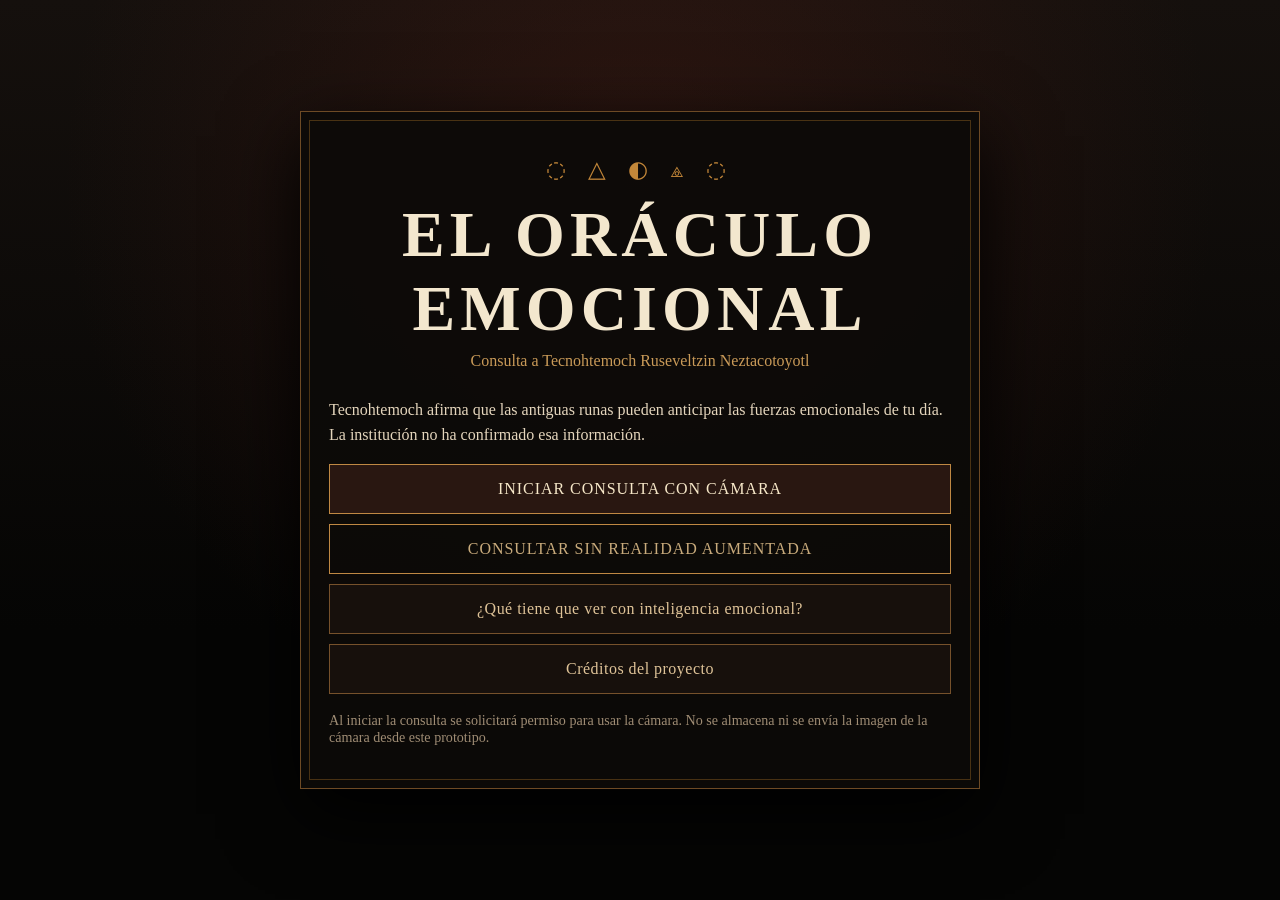
<file: index.html>
<!doctype html>
<html lang="es">
<head>
<meta charset="utf-8">
<meta name="viewport" content="width=device-width,initial-scale=1,viewport-fit=cover">
<title>El Oráculo Emocional de Neza</title>
<link rel="stylesheet" href="styles.css">
</head>
<body>
<main class="shell">
  <section class="panel">
    <div class="rune">◌ △ ◐ ⟁ ◌</div>
    <h1>EL ORÁCULO EMOCIONAL</h1>
    <div class="subtitle">Consulta a Tecnohtemoch Ruseveltzin Neztacotoyotl</div>
    <p class="copy">
      Tecnohtemoch afirma que las antiguas runas pueden anticipar las fuerzas emocionales de tu día.
      La institución no ha confirmado esa información.
    </p>
    <a class="button" href="ar.html">Iniciar consulta con cámara</a>
    <a class="button secondary" href="fallback.html">Consultar sin realidad aumentada</a>
    <a class="button tertiary" href="inteligencia-emocional.html">¿Qué tiene que ver con inteligencia emocional?</a>
    <a class="button tertiary" href="creditos.html">Créditos del proyecto</a>
    <p class="note">
      Al iniciar la consulta se solicitará permiso para usar la cámara. No se almacena ni se envía la imagen de la cámara desde este prototipo.
    </p>
  </section>
</main>
</body>
</html>
</file>
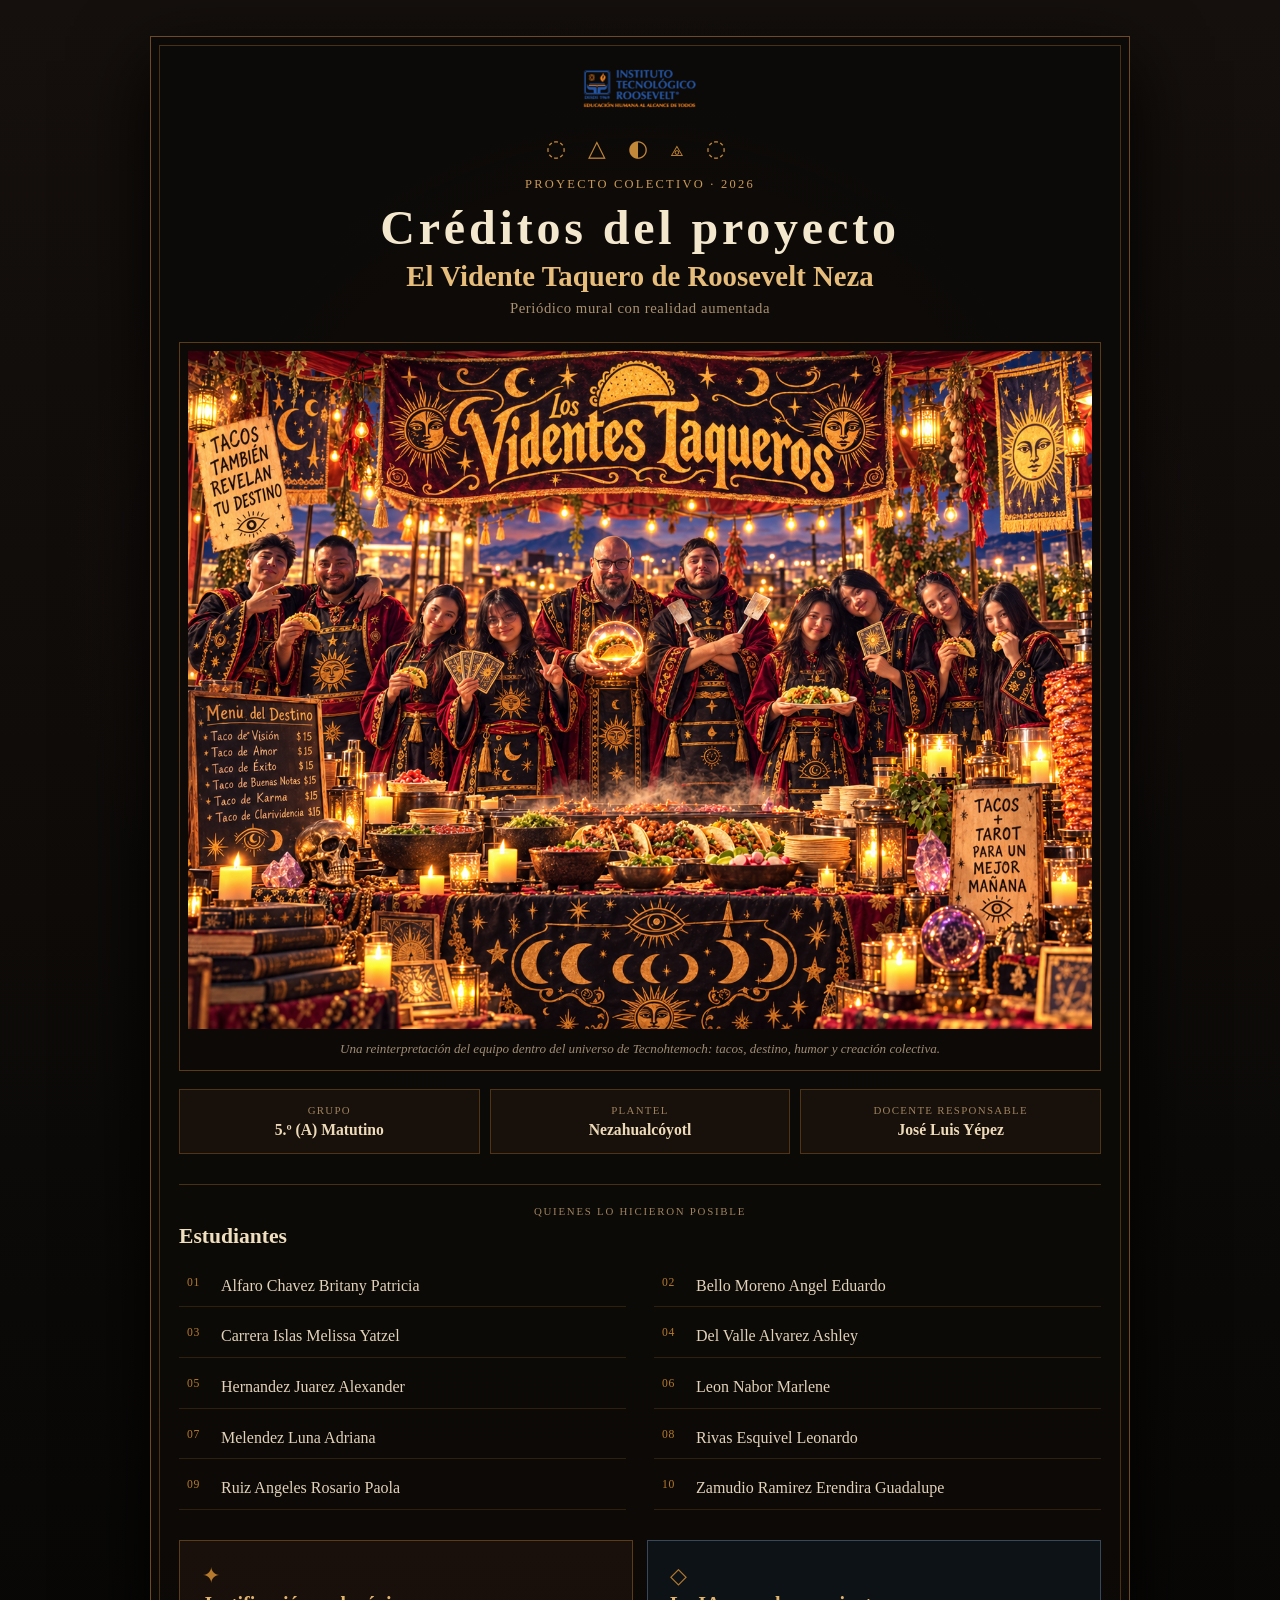
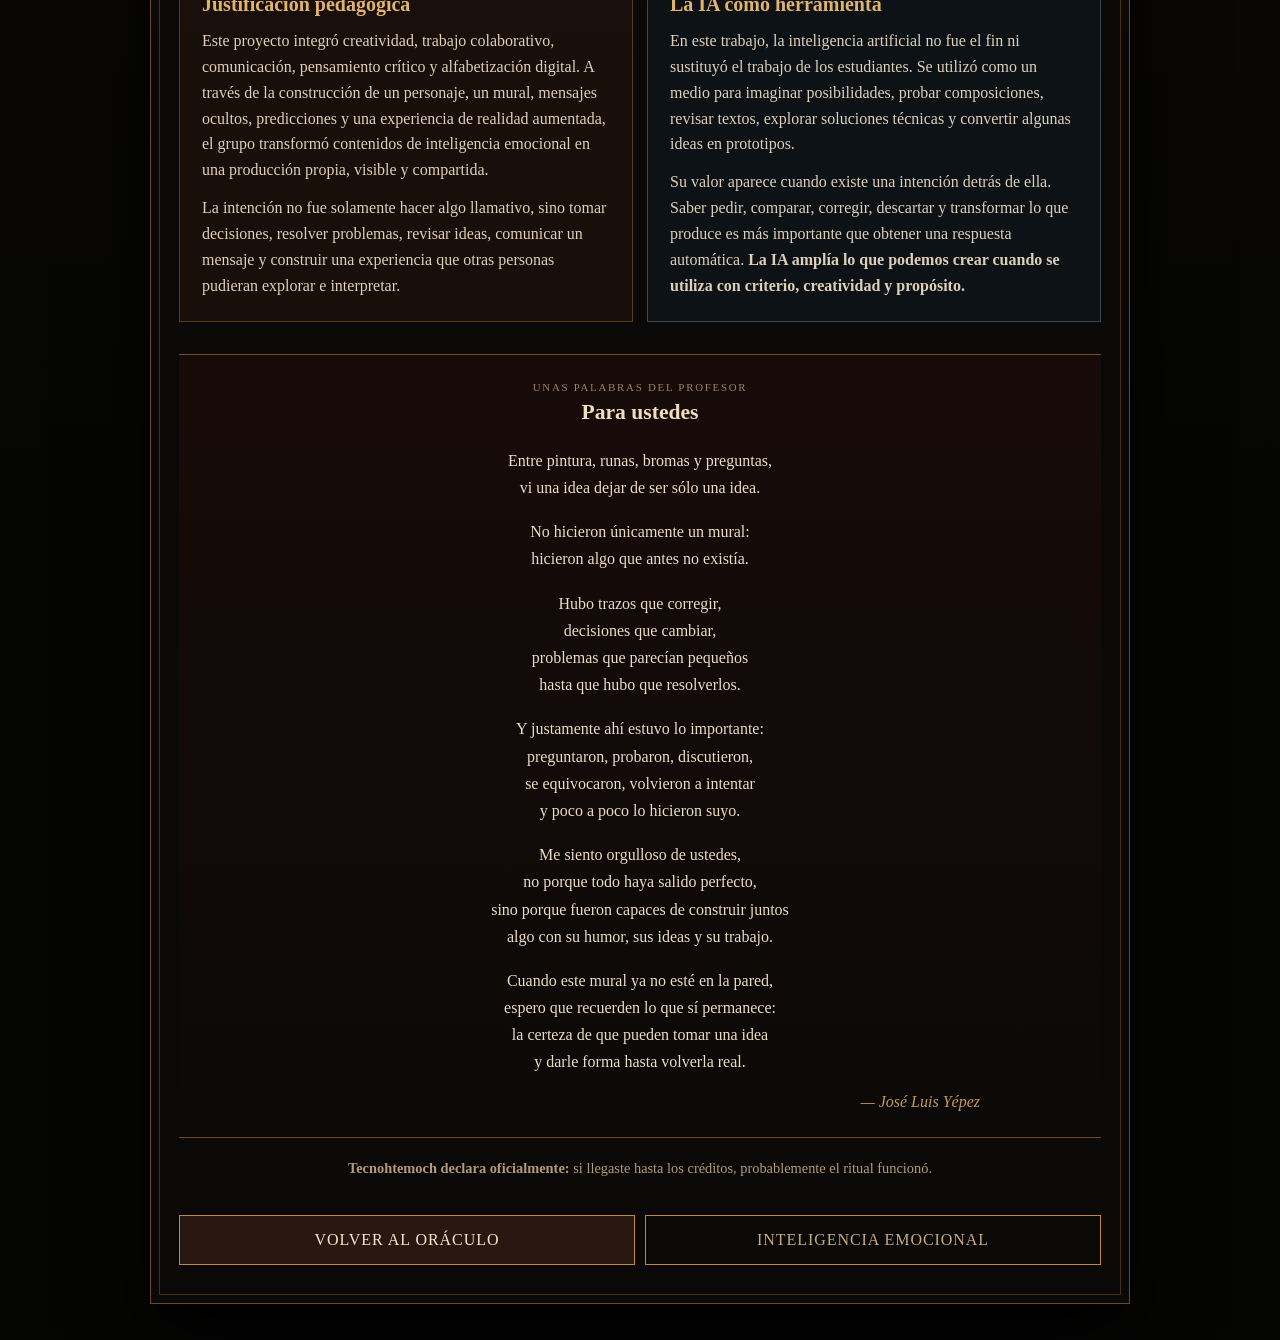
<file: creditos.html>
<!doctype html>
<html lang="es">
<head>
  <meta charset="utf-8">
  <meta name="viewport" content="width=device-width, initial-scale=1, viewport-fit=cover">
  <meta name="theme-color" content="#0d0907">
  <title>Créditos — El Oráculo Emocional de Neza</title>
  <link rel="stylesheet" href="styles.css">
</head>
<body>
  <main class="shell content-shell">
    <article class="panel credits-panel">

      <header class="credits-header">
        <img class="school-logo" src="assets/logo-roosevelt.png"
             alt="Instituto Tecnológico Roosevelt">
        <div class="rune" aria-hidden="true">◌ △ ◐ ⟁ ◌</div>
        <p class="eyebrow">PROYECTO COLECTIVO · 2026</p>
        <h1 class="page-title credits-title">Créditos del proyecto</h1>
        <p class="credits-subtitle">El Vidente Taquero de Roosevelt Neza</p>
        <p class="credits-kicker">Periódico mural con realidad aumentada</p>
      </header>

      <figure class="hero-credits">
        <img src="assets/videntes-taqueros.png"
             alt="Representación del grupo como Videntes Taqueros">
        <figcaption>
          Una reinterpretación del equipo dentro del universo de Tecnohtemoch:
          tacos, destino, humor y creación colectiva.
        </figcaption>
      </figure>

      <section class="credits-meta" aria-label="Datos del proyecto">
        <div>
          <span class="meta-label">Grupo</span>
          <strong>5.º (A) Matutino</strong>
        </div>
        <div>
          <span class="meta-label">Plantel</span>
          <strong>Nezahualcóyotl</strong>
        </div>
        <div>
          <span class="meta-label">Docente responsable</span>
          <strong>José Luis Yépez</strong>
        </div>
      </section>

      <section class="credits-section">
        <p class="section-tag">QUIENES LO HICIERON POSIBLE</p>
        <h2 class="section-title left-title">Estudiantes</h2>
        <ol class="student-list">
          <li>Alfaro Chavez Britany Patricia</li>
          <li>Bello Moreno Angel Eduardo</li>
          <li>Carrera Islas Melissa Yatzel</li>
          <li>Del Valle Alvarez Ashley</li>
          <li>Hernandez Juarez Alexander</li>
          <li>Leon Nabor Marlene</li>
          <li>Melendez Luna Adriana</li>
          <li>Rivas Esquivel Leonardo</li>
          <li>Ruiz Angeles Rosario Paola</li>
          <li>Zamudio Ramirez Erendira Guadalupe</li>
        </ol>
      </section>

      <div class="credits-grid">
        <section class="credit-card">
          <div class="card-icon" aria-hidden="true">✦</div>
          <h2>Justificación pedagógica</h2>
          <p>
            Este proyecto integró creatividad, trabajo colaborativo, comunicación,
            pensamiento crítico y alfabetización digital. A través de la construcción
            de un personaje, un mural, mensajes ocultos, predicciones y una experiencia
            de realidad aumentada, el grupo transformó contenidos de inteligencia
            emocional en una producción propia, visible y compartida.
          </p>
          <p>
            La intención no fue solamente hacer algo llamativo, sino tomar decisiones,
            resolver problemas, revisar ideas, comunicar un mensaje y construir una
            experiencia que otras personas pudieran explorar e interpretar.
          </p>
        </section>

        <section class="credit-card ai-card">
          <div class="card-icon" aria-hidden="true">◇</div>
          <h2>La IA como herramienta</h2>
          <p>
            En este trabajo, la inteligencia artificial no fue el fin ni sustituyó
            el trabajo de los estudiantes. Se utilizó como un medio para imaginar
            posibilidades, probar composiciones, revisar textos, explorar soluciones
            técnicas y convertir algunas ideas en prototipos.
          </p>
          <p>
            Su valor aparece cuando existe una intención detrás de ella. Saber pedir,
            comparar, corregir, descartar y transformar lo que produce es más importante
            que obtener una respuesta automática. <strong>La IA amplía lo que podemos
            crear cuando se utiliza con criterio, creatividad y propósito.</strong>
          </p>
        </section>
      </div>

      <section class="teacher-note">
        <p class="section-tag">UNAS PALABRAS DEL PROFESOR</p>
        <h2 class="section-title">Para ustedes</h2>

        <div class="poem">
          <p>
            Entre pintura, runas, bromas y preguntas,<br>
            vi una idea dejar de ser sólo una idea.
          </p>

          <p>
            No hicieron únicamente un mural:<br>
            hicieron algo que antes no existía.
          </p>

          <p>
            Hubo trazos que corregir,<br>
            decisiones que cambiar,<br>
            problemas que parecían pequeños<br>
            hasta que hubo que resolverlos.
          </p>

          <p>
            Y justamente ahí estuvo lo importante:<br>
            preguntaron, probaron, discutieron,<br>
            se equivocaron, volvieron a intentar<br>
            y poco a poco lo hicieron suyo.
          </p>

          <p>
            Me siento orgulloso de ustedes,<br>
            no porque todo haya salido perfecto,<br>
            sino porque fueron capaces de construir juntos<br>
            algo con su humor, sus ideas y su trabajo.
          </p>

          <p>
            Cuando este mural ya no esté en la pared,<br>
            espero que recuerden lo que sí permanece:<br>
            la certeza de que pueden tomar una idea<br>
            y darle forma hasta volverla real.
          </p>
        </div>

        <p class="teacher-sign">— José Luis Yépez</p>
      </section>

      <aside class="credits-footer-note">
        <strong>Tecnohtemoch declara oficialmente:</strong>
        si llegaste hasta los créditos, probablemente el ritual funcionó.
      </aside>

      <nav class="page-actions" aria-label="Navegación">
        <a class="button" href="index.html">Volver al oráculo</a>
        <a class="button secondary" href="inteligencia-emocional.html">Inteligencia emocional</a>
      </nav>

    </article>
  </main>
</body>
</html>
</file>
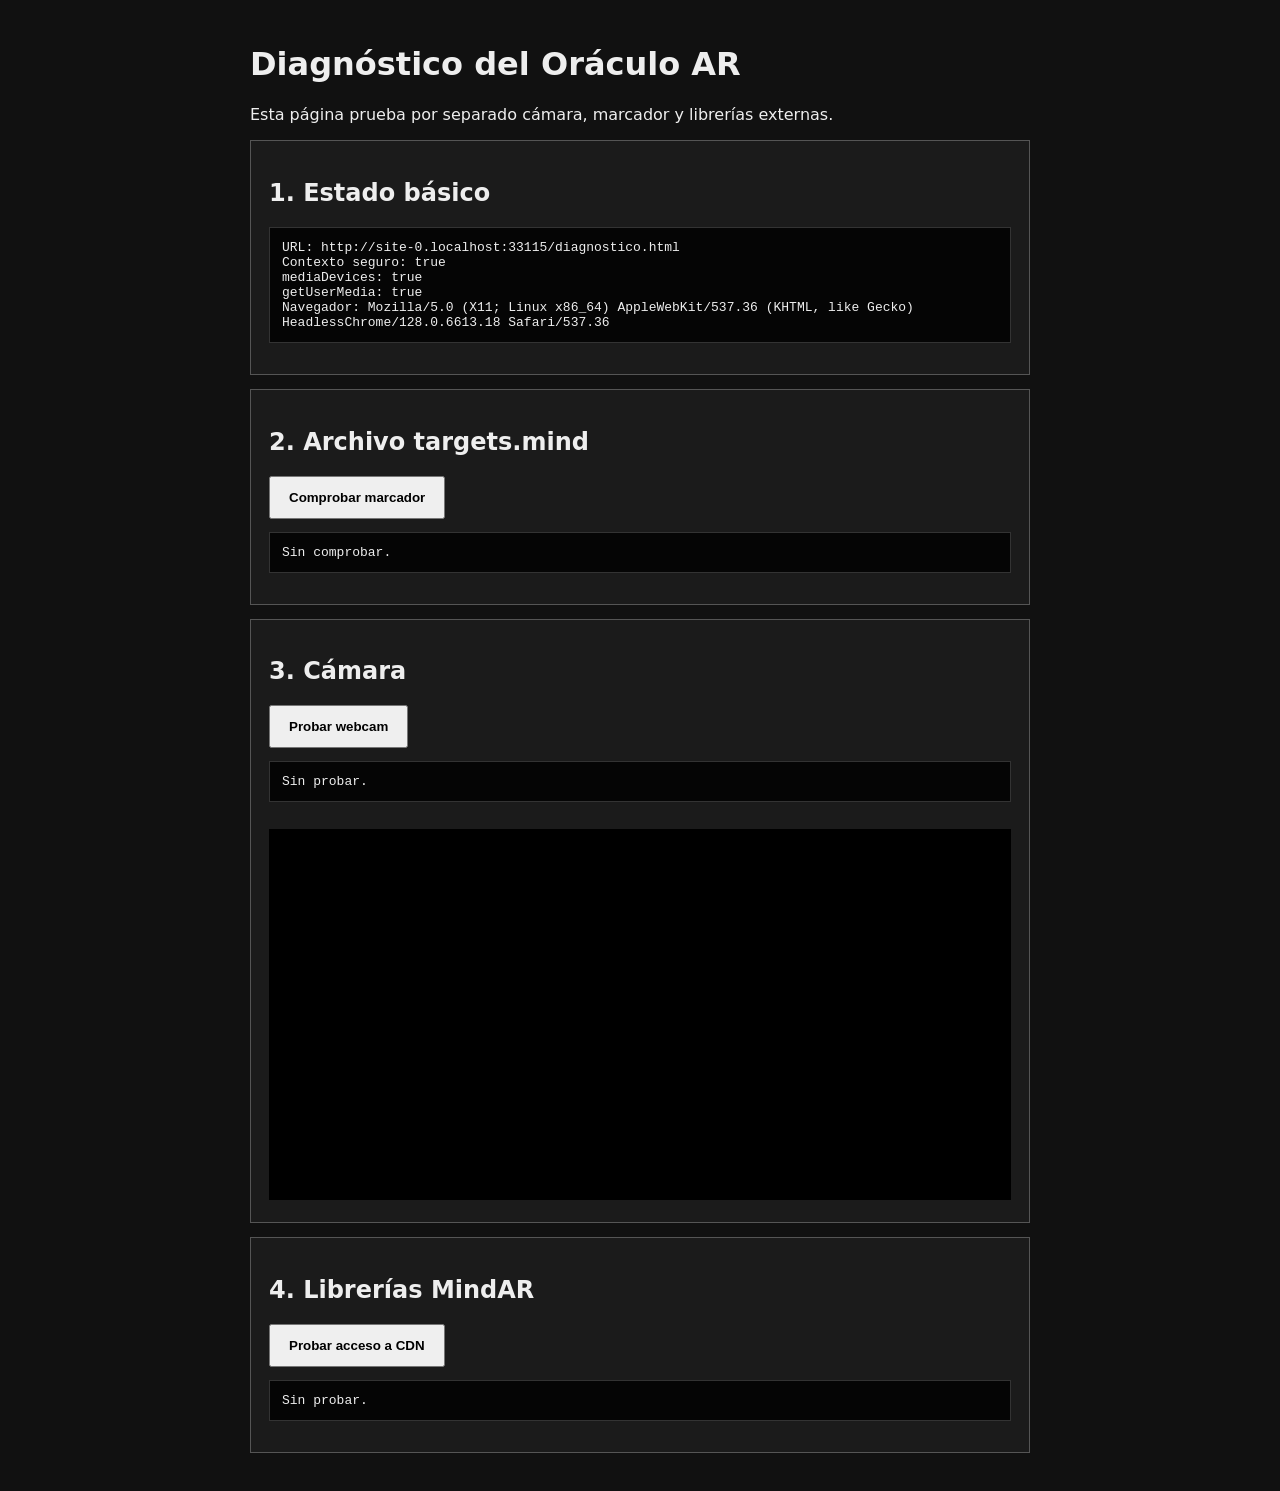
<file: diagnostico.html>
<!doctype html>
<html lang="es">
<head>
<meta charset="utf-8">
<meta name="viewport" content="width=device-width,initial-scale=1">
<title>Diagnóstico — Oráculo AR</title>
<style>
body{font-family:system-ui,Segoe UI,sans-serif;background:#111;color:#eee;margin:0;padding:24px}
main{max-width:780px;margin:auto}
.card{background:#1b1b1b;border:1px solid #555;padding:18px;margin:14px 0}
button{padding:12px 18px;font-weight:700;cursor:pointer}
pre{white-space:pre-wrap;background:#050505;padding:12px;border:1px solid #333}
video{width:100%;max-height:420px;background:#000;margin-top:14px}
.ok{color:#7ee787}.bad{color:#ff7b72}.warn{color:#d29922}
</style>
</head>
<body>
<main>
<h1>Diagnóstico del Oráculo AR</h1>
<p>Esta página prueba por separado cámara, marcador y librerías externas.</p>

<div class="card">
  <h2>1. Estado básico</h2>
  <pre id="estado"></pre>
</div>

<div class="card">
  <h2>2. Archivo targets.mind</h2>
  <button id="checkTarget">Comprobar marcador</button>
  <pre id="targetResult">Sin comprobar.</pre>
</div>

<div class="card">
  <h2>3. Cámara</h2>
  <button id="camBtn">Probar webcam</button>
  <pre id="camResult">Sin probar.</pre>
  <video id="video" autoplay playsinline muted></video>
</div>

<div class="card">
  <h2>4. Librerías MindAR</h2>
  <button id="libsBtn">Probar acceso a CDN</button>
  <pre id="libsResult">Sin probar.</pre>
</div>
</main>

<script>
const estado = document.querySelector("#estado");
estado.textContent =
  "URL: " + location.href + "\n" +
  "Contexto seguro: " + window.isSecureContext + "\n" +
  "mediaDevices: " + (!!navigator.mediaDevices) + "\n" +
  "getUserMedia: " + (!!(navigator.mediaDevices && navigator.mediaDevices.getUserMedia)) + "\n" +
  "Navegador: " + navigator.userAgent;

document.querySelector("#checkTarget").onclick = async () => {
  const el = document.querySelector("#targetResult");
  el.textContent = "Comprobando…";
  try{
    const r = await fetch("targets/targets.mind", {cache:"no-store"});
    const b = await r.arrayBuffer();
    el.textContent = "HTTP " + r.status + "\nTamaño: " + b.byteLength + " bytes\n" +
      (r.ok && b.byteLength > 1000 ? "OK: el marcador es accesible." : "PROBLEMA: respuesta inesperada.");
  }catch(e){
    el.textContent = "ERROR: " + e.message;
  }
};

let stream;
document.querySelector("#camBtn").onclick = async () => {
  const el = document.querySelector("#camResult");
  el.textContent = "Solicitando permiso…";
  try{
    if(stream) stream.getTracks().forEach(t=>t.stop());
    stream = await navigator.mediaDevices.getUserMedia({video:true,audio:false});
    document.querySelector("#video").srcObject = stream;
    const track = stream.getVideoTracks()[0];
    el.textContent = "OK: cámara abierta.\nDispositivo: " + track.label + "\n" +
      "Estado: " + track.readyState;
  }catch(e){
    el.textContent = "ERROR: " + e.name + " — " + e.message;
  }
};

document.querySelector("#libsBtn").onclick = async () => {
  const el = document.querySelector("#libsResult");
  const urls = [
    "https://aframe.io/releases/1.6.0/aframe.min.js",
    "https://cdn.jsdelivr.net/npm/mind-ar@1.2.5/dist/mindar-image-aframe.prod.js"
  ];
  el.textContent = "Comprobando…";
  const lines=[];
  for(const u of urls){
    try{
      const r=await fetch(u,{method:"GET",cache:"no-store"});
      lines.push((r.ok?"OK ":"FALLO ") + r.status + " — " + u);
    }catch(e){
      lines.push("ERROR — " + u + "\n" + e.message);
    }
  }
  el.textContent=lines.join("\n\n");
};
</script>
</body>
</html>
</file>
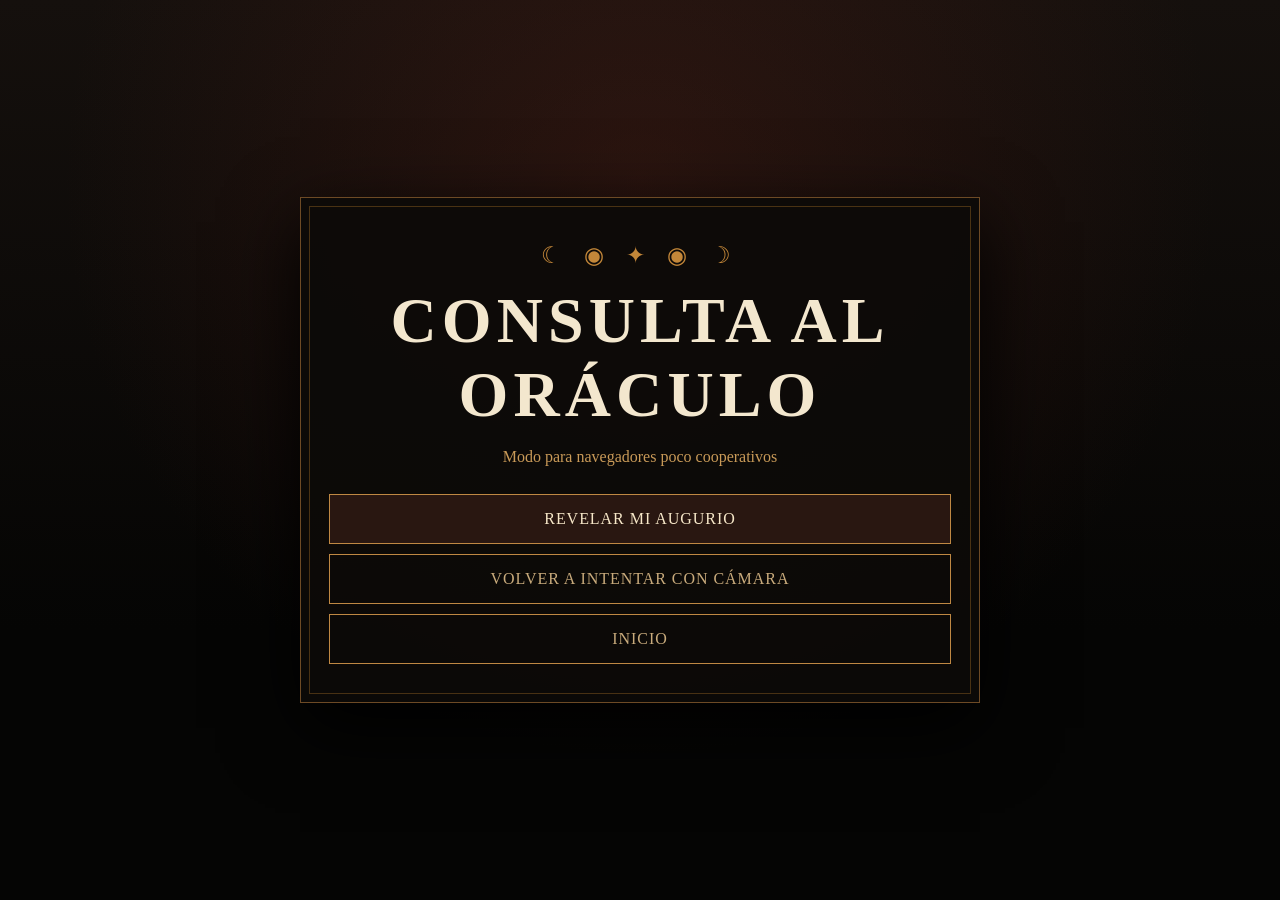
<file: fallback.html>
<!doctype html>
<html lang="es">
<head>
<meta charset="utf-8">
<meta name="viewport" content="width=device-width,initial-scale=1,viewport-fit=cover">
<title>Consulta sin AR — Tecnohtemoch</title>
<link rel="stylesheet" href="styles.css">
<script src="predicciones.js"></script>
</head>
<body>
<main class="shell">
  <section class="panel">
    <div class="rune">☾ ◉ ✦ ◉ ☽</div>
    <h1>CONSULTA AL ORÁCULO</h1>
    <p class="subtitle">Modo para navegadores poco cooperativos</p>

    <div id="resultado" class="prediccion" hidden>
      <h2 id="titulo"></h2>
      <p id="serio"></p>
      <p id="giro" class="giro"></p>
      <p id="consejo" class="consejo"></p>
    </div>

    <button id="consultar" class="button">Revelar mi augurio</button>
    <a class="button secondary" href="ar.html">Volver a intentar con cámara</a>
    <a class="button secondary" href="index.html">Inicio</a>
  </section>
</main>
<script>
const r=document.querySelector('#resultado');
document.querySelector('#consultar').addEventListener('click',()=>{
  const p=window.elegirPrediccion();
  document.querySelector('#titulo').textContent=p.titulo;
  document.querySelector('#serio').textContent=p.serio;
  document.querySelector('#giro').textContent=p.gracioso;
  document.querySelector('#consejo').textContent=p.consejo;
  r.hidden=false;
  r.animate([{opacity:0,transform:'scale(.96)'},{opacity:1,transform:'scale(1)'}],
            {duration:420,easing:'ease-out'});
});
</script>
</body>
</html>
</file>
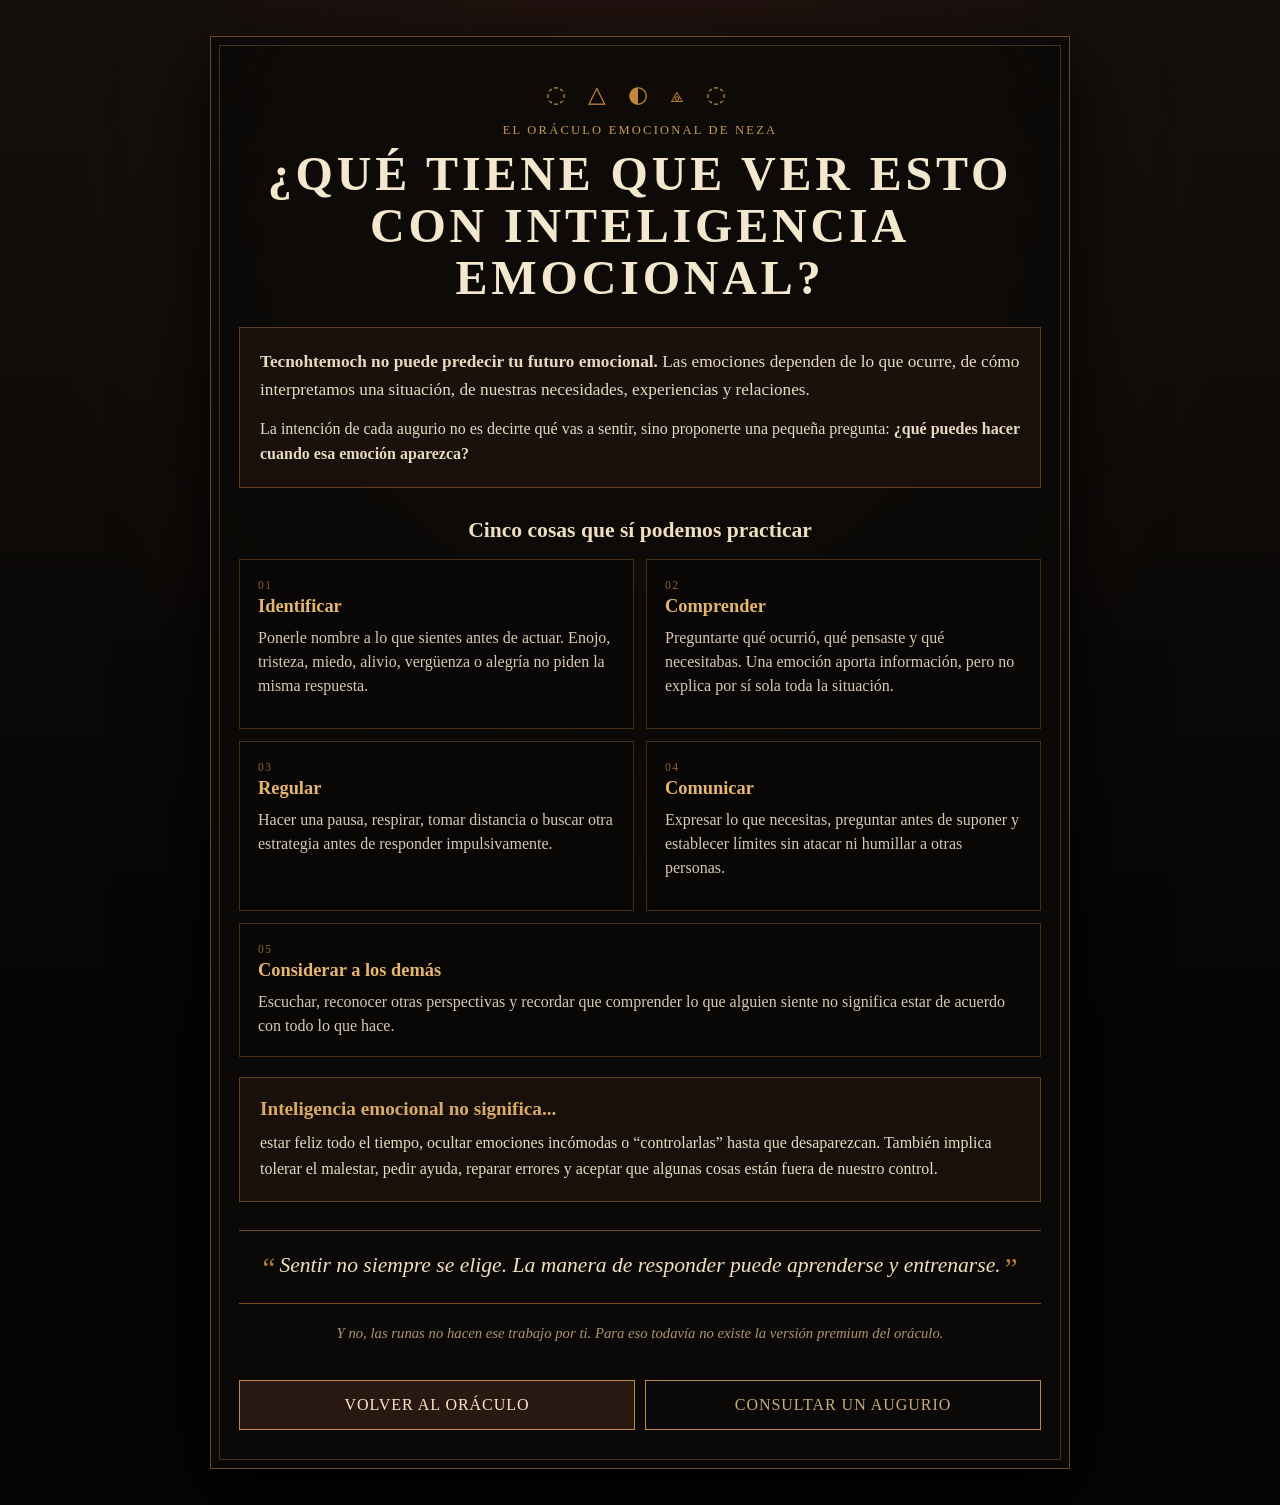
<file: inteligencia-emocional.html>
<!doctype html>
<html lang="es">
<head>
<meta charset="utf-8">
<meta name="viewport" content="width=device-width,initial-scale=1,viewport-fit=cover">
<title>Inteligencia emocional — El Oráculo Emocional de Neza</title>
<link rel="stylesheet" href="styles.css">
</head>
<body>
<main class="shell content-shell">
  <article class="panel info-panel">
    <div class="rune">◌ △ ◐ ⟁ ◌</div>
    <p class="eyebrow">EL ORÁCULO EMOCIONAL DE NEZA</p>
    <h1 class="page-title">¿QUÉ TIENE QUE VER ESTO CON INTELIGENCIA EMOCIONAL?</h1>

    <section class="lead-card">
      <p class="lead">
        <strong>Tecnohtemoch no puede predecir tu futuro emocional.</strong>
        Las emociones dependen de lo que ocurre, de cómo interpretamos una situación,
        de nuestras necesidades, experiencias y relaciones.
      </p>
      <p>
        La intención de cada augurio no es decirte qué vas a sentir, sino proponerte una
        pequeña pregunta: <strong>¿qué puedes hacer cuando esa emoción aparezca?</strong>
      </p>
    </section>

    <h2 class="section-title">Cinco cosas que sí podemos practicar</h2>
    <div class="skill-grid">
      <section class="skill-card">
        <div class="skill-number">01</div>
        <h3>Identificar</h3>
        <p>Ponerle nombre a lo que sientes antes de actuar. Enojo, tristeza, miedo, alivio, vergüenza o alegría no piden la misma respuesta.</p>
      </section>
      <section class="skill-card">
        <div class="skill-number">02</div>
        <h3>Comprender</h3>
        <p>Preguntarte qué ocurrió, qué pensaste y qué necesitabas. Una emoción aporta información, pero no explica por sí sola toda la situación.</p>
      </section>
      <section class="skill-card">
        <div class="skill-number">03</div>
        <h3>Regular</h3>
        <p>Hacer una pausa, respirar, tomar distancia o buscar otra estrategia antes de responder impulsivamente.</p>
      </section>
      <section class="skill-card">
        <div class="skill-number">04</div>
        <h3>Comunicar</h3>
        <p>Expresar lo que necesitas, preguntar antes de suponer y establecer límites sin atacar ni humillar a otras personas.</p>
      </section>
      <section class="skill-card wide">
        <div class="skill-number">05</div>
        <h3>Considerar a los demás</h3>
        <p>Escuchar, reconocer otras perspectivas y recordar que comprender lo que alguien siente no significa estar de acuerdo con todo lo que hace.</p>
      </section>
    </div>

    <section class="myth-card">
      <h2>Inteligencia emocional no significa...</h2>
      <p>
        estar feliz todo el tiempo, ocultar emociones incómodas o “controlarlas” hasta que desaparezcan.
        También implica tolerar el malestar, pedir ayuda, reparar errores y aceptar que algunas cosas están fuera de nuestro control.
      </p>
    </section>

    <blockquote class="closing-quote">
      <span>“</span>
      <p>Sentir no siempre se elige. La manera de responder puede aprenderse y entrenarse.</p>
      <span>”</span>
    </blockquote>

    <p class="oracle-note">
      Y no, las runas no hacen ese trabajo por ti. Para eso todavía no existe la versión premium del oráculo.
    </p>

    <nav class="page-actions" aria-label="Navegación">
      <a class="button" href="index.html">Volver al oráculo</a>
      <a class="button secondary" href="fallback.html">Consultar un augurio</a>
    </nav>
  </article>
</main>
</body>
</html>
</file>
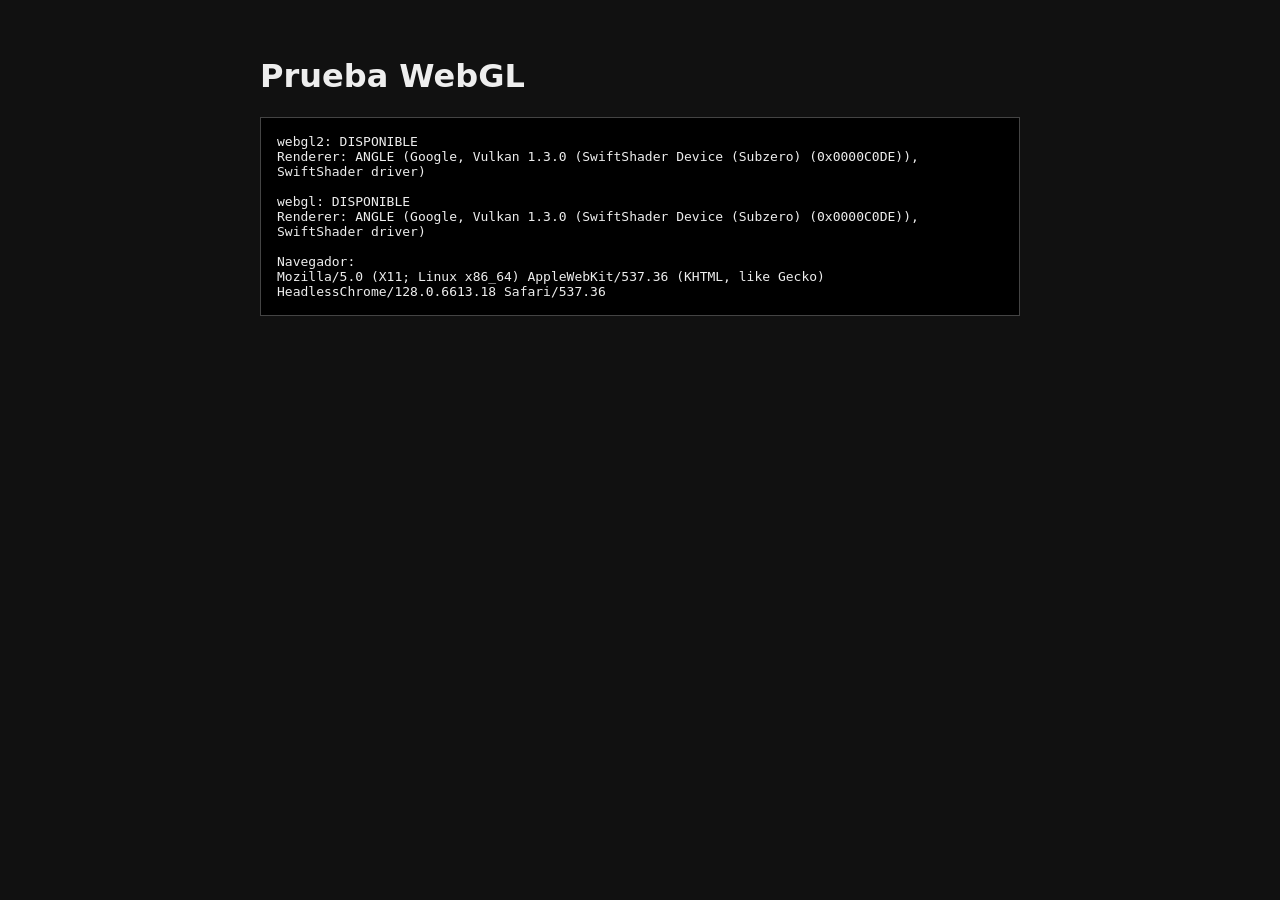
<file: webgl.html>
<!doctype html>
<html lang="es">
<head>
<meta charset="utf-8"><meta name="viewport" content="width=device-width,initial-scale=1">
<title>Prueba WebGL</title>
<style>
body{background:#111;color:#eee;font-family:system-ui;padding:28px}main{max-width:760px;margin:auto}
pre{background:#000;border:1px solid #444;padding:16px;white-space:pre-wrap}
.ok{color:#7ee787}.bad{color:#ff7b72}
</style>
</head>
<body>
<main>
<h1>Prueba WebGL</h1>
<pre id="out">Probando…</pre>
</main>
<script>
const out=document.querySelector("#out");
function test(type){
  const c=document.createElement("canvas");
  try{
    const gl=c.getContext(type);
    if(!gl) return type+": NO DISPONIBLE";
    const dbg=gl.getExtension("WEBGL_debug_renderer_info");
    let renderer="desconocido";
    if(dbg) renderer=gl.getParameter(dbg.UNMASKED_RENDERER_WEBGL);
    return type+": DISPONIBLE\nRenderer: "+renderer;
  }catch(e){return type+": ERROR — "+e.message;}
}
out.textContent=test("webgl2")+"\n\n"+test("webgl")+"\n\nNavegador:\n"+navigator.userAgent;
</script>
</body>
</html>
</file>
<file: styles.css>
:root{
  --bg:#090807; --paper:#dbc396; --paper2:#b89462; --ink:#21150e;
  --gold:#b57a2c; --red:#6b1d1d; --cream:#f3e7ce;
}
*{box-sizing:border-box}
html,body{margin:0;min-height:100%;font-family:Georgia,"Times New Roman",serif;background:var(--bg);color:var(--cream)}
body{background:
 radial-gradient(circle at 50% 20%,rgba(91,34,24,.35),transparent 36rem),
 linear-gradient(180deg,#15100d,#050504 70%)}
.shell{min-height:100vh;display:flex;align-items:center;justify-content:center;padding:24px}
.panel{width:min(680px,100%);border:1px solid #6d4a25;background:rgba(12,10,8,.94);
 box-shadow:0 25px 70px #000;padding:28px;position:relative}
.panel:before,.panel:after{content:"";position:absolute;inset:8px;border:1px solid rgba(181,122,44,.2);pointer-events:none}
h1{margin:0 0 6px;text-align:center;letter-spacing:.08em;font-size:clamp(2rem,7vw,4rem)}
.subtitle{text-align:center;color:#c99a58;margin-bottom:28px}
.copy{line-height:1.55;color:#e4d5bc}
.button{display:block;width:100%;padding:15px 18px;margin:10px 0;border:1px solid #bf8843;
 background:#291711;color:#f6e7c8;font-weight:700;letter-spacing:.06em;text-transform:uppercase;
 text-align:center;text-decoration:none;cursor:pointer;font:inherit}
.button:hover{background:#3a2118}
.button.secondary{background:transparent;color:#c9ab7c}
.note{font-size:.88rem;color:#9f8c74;margin-top:18px}
.rune{color:#c38739;text-align:center;font-size:1.45rem;letter-spacing:.35em;margin:15px 0}
.prediccion{background:linear-gradient(#dec89e,#c8a877);color:#1c120b;padding:24px;border-radius:4px;
 border:3px double #4a2d18;box-shadow:0 15px 45px #000}
.prediccion h2{margin-top:0;text-align:center;font-size:1.25rem;letter-spacing:.08em}
.prediccion p{line-height:1.45}
.prediccion .giro{font-style:italic}
.prediccion .consejo{font-weight:700;border-top:1px solid rgba(40,20,8,.35);padding-top:12px}
.smallcaps{font-variant:small-caps;letter-spacing:.08em}

/* Página informativa: inteligencia emocional */
.content-shell{align-items:flex-start;padding-top:36px;padding-bottom:36px}
.info-panel{width:min(860px,100%)}
.eyebrow{text-align:center;color:#c99a58;font-size:.78rem;letter-spacing:.18em;margin:0 0 10px}
.page-title{font-size:clamp(1.65rem,5.5vw,3rem);line-height:1.08;margin-bottom:24px}
.lead-card,.myth-card{border:1px solid rgba(181,122,44,.45);background:rgba(38,23,16,.55);padding:20px;margin:20px 0}
.lead-card p,.myth-card p{line-height:1.6;margin:0 0 12px;color:#e8d9bf}
.lead-card p:last-child,.myth-card p:last-child{margin-bottom:0}
.lead{font-size:1.08rem}
.section-title{text-align:center;color:#f0dfbf;font-size:1.35rem;margin:30px 0 16px}
.skill-grid{display:grid;grid-template-columns:repeat(2,minmax(0,1fr));gap:12px}
.skill-card{position:relative;border:1px solid rgba(181,122,44,.35);background:rgba(8,7,6,.55);padding:19px 18px 18px;min-height:170px}
.skill-card.wide{grid-column:1/-1;min-height:auto}
.skill-card h3{margin:5px 0 9px;color:#e5b66f;font-size:1.15rem}
.skill-card p{margin:0;color:#d9c9b1;line-height:1.5}
.skill-number{font-size:.72rem;letter-spacing:.14em;color:#8f6330}
.myth-card h2{margin:0 0 10px;color:#d7aa67;font-size:1.2rem}
.closing-quote{margin:28px 0 14px;padding:18px 22px;border-top:1px solid #74491f;border-bottom:1px solid #74491f;text-align:center;color:#f1dfbd}
.closing-quote p{display:inline;margin:0;font-size:clamp(1.1rem,3.5vw,1.35rem);font-style:italic;line-height:1.5}
.closing-quote span{color:#b57a2c;font-size:1.8rem;vertical-align:middle}
.oracle-note{text-align:center;color:#ae9370;font-style:italic;font-size:.92rem;line-height:1.5;margin:18px auto 26px;max-width:650px}
.page-actions{margin-top:12px}
.button.tertiary{background:#17100c;color:#dfc398;border-color:#76512b;text-transform:none;letter-spacing:.03em}
.button.tertiary:hover{background:#241711}
@media (max-width:640px){
  .content-shell{padding:14px}
  .info-panel{padding:22px 18px}
  .skill-grid{grid-template-columns:1fr}
  .skill-card.wide{grid-column:auto}
  .lead-card,.myth-card{padding:16px}
}


/* ===============================
   FASE 4 · CRÉDITOS DEL PROYECTO
   =============================== */

.credits-panel{
  width:min(980px,100%);
}

.credits-header{
  text-align:center;
}

.school-logo{
  display:block;
  width:auto;
  max-width:min(320px,78vw);
  height:auto;
  margin:0 auto 22px;
  image-rendering:auto;
}

.credits-title{
  margin-bottom:6px;
}

.credits-subtitle{
  margin:0;
  color:#e6bd7b;
  font-size:clamp(1.2rem,4vw,1.8rem);
  text-align:center;
  font-weight:700;
}

.credits-kicker{
  margin:7px 0 25px;
  text-align:center;
  color:#aa9170;
  font-size:.92rem;
  letter-spacing:.04em;
}

.hero-credits{
  margin:22px 0 0;
  border:1px solid rgba(181,122,44,.45);
  background:#0d0907;
  padding:8px;
}

.hero-credits img{
  display:block;
  width:100%;
  height:auto;
}

.hero-credits figcaption{
  color:#9f8c74;
  font-size:.82rem;
  line-height:1.45;
  padding:10px 8px 4px;
  text-align:center;
  font-style:italic;
}

.credits-meta{
  display:grid;
  grid-template-columns:repeat(3,minmax(0,1fr));
  gap:10px;
  margin:18px 0 30px;
}

.credits-meta>div{
  border:1px solid rgba(181,122,44,.35);
  background:rgba(38,23,16,.45);
  padding:14px;
  text-align:center;
}

.meta-label{
  display:block;
  color:#9f835f;
  font-size:.68rem;
  letter-spacing:.12em;
  text-transform:uppercase;
  margin-bottom:5px;
}

.credits-meta strong{
  color:#eddab9;
  font-size:.98rem;
}

.credits-section{
  border-top:1px solid rgba(181,122,44,.35);
  padding-top:20px;
  margin-top:8px;
}

.section-tag{
  text-align:center;
  color:#9f835f;
  font-size:.68rem;
  letter-spacing:.16em;
  margin:0 0 7px;
  text-transform:uppercase;
}

.left-title{
  text-align:left;
  margin-top:0;
}

.student-list{
  display:grid;
  grid-template-columns:repeat(2,minmax(0,1fr));
  gap:8px 28px;
  margin:10px 0 0;
  padding:0;
  list-style:none;
  counter-reset:students;
}

.student-list li{
  counter-increment:students;
  position:relative;
  padding:10px 10px 10px 42px;
  border-bottom:1px solid rgba(181,122,44,.2);
  color:#e2d2ba;
  line-height:1.35;
  text-transform:none;
}

.student-list li::before{
  content:counter(students, decimal-leading-zero);
  position:absolute;
  left:8px;
  top:10px;
  color:#b57a2c;
  font-size:.73rem;
  letter-spacing:.05em;
}

.credits-grid{
  display:grid;
  grid-template-columns:repeat(2,minmax(0,1fr));
  gap:14px;
  margin:30px 0;
}

.credit-card{
  border:1px solid rgba(181,122,44,.42);
  background:rgba(38,23,16,.5);
  padding:22px;
}

.credit-card.ai-card{
  background:rgba(14,23,30,.72);
  border-color:rgba(91,118,142,.55);
}

.credit-card h2{
  margin:4px 0 12px;
  color:#e2b36d;
  font-size:1.25rem;
}

.credit-card p{
  color:#dfcfb8;
  line-height:1.62;
  margin:0 0 12px;
}

.credit-card p:last-child{
  margin-bottom:0;
}

.card-icon{
  color:#b57a2c;
  font-size:1.35rem;
}

.teacher-note{
  margin:32px 0 20px;
  padding:26px 22px;
  border-top:1px solid #74491f;
  border-bottom:1px solid #74491f;
  background:linear-gradient(180deg,rgba(107,29,29,.13),rgba(9,8,7,.08));
}

.teacher-note .section-title{
  margin:6px 0 22px;
}

.poem{
  max-width:680px;
  margin:0 auto;
  color:#ecdcc2;
  text-align:center;
}

.poem p{
  line-height:1.7;
  margin:0 0 17px;
}

.teacher-sign{
  text-align:right;
  color:#c69a5a;
  font-style:italic;
  margin:12px auto 0;
  max-width:680px;
}

.credits-footer-note{
  max-width:700px;
  margin:20px auto 24px;
  text-align:center;
  color:#b49a77;
  line-height:1.5;
  font-size:.9rem;
}

.page-actions{
  display:grid;
  grid-template-columns:repeat(2,minmax(0,1fr));
  gap:10px;
  margin-top:26px;
}

@media (max-width:720px){
  .credits-meta,
  .credits-grid,
  .student-list,
  .page-actions{
    grid-template-columns:1fr;
  }

  .credits-meta{
    gap:8px;
  }

  .student-list{
    gap:0;
  }

  .teacher-note{
    padding:22px 15px;
  }

  .school-logo{
    max-width:min(250px,76vw);
  }
}
</file>
